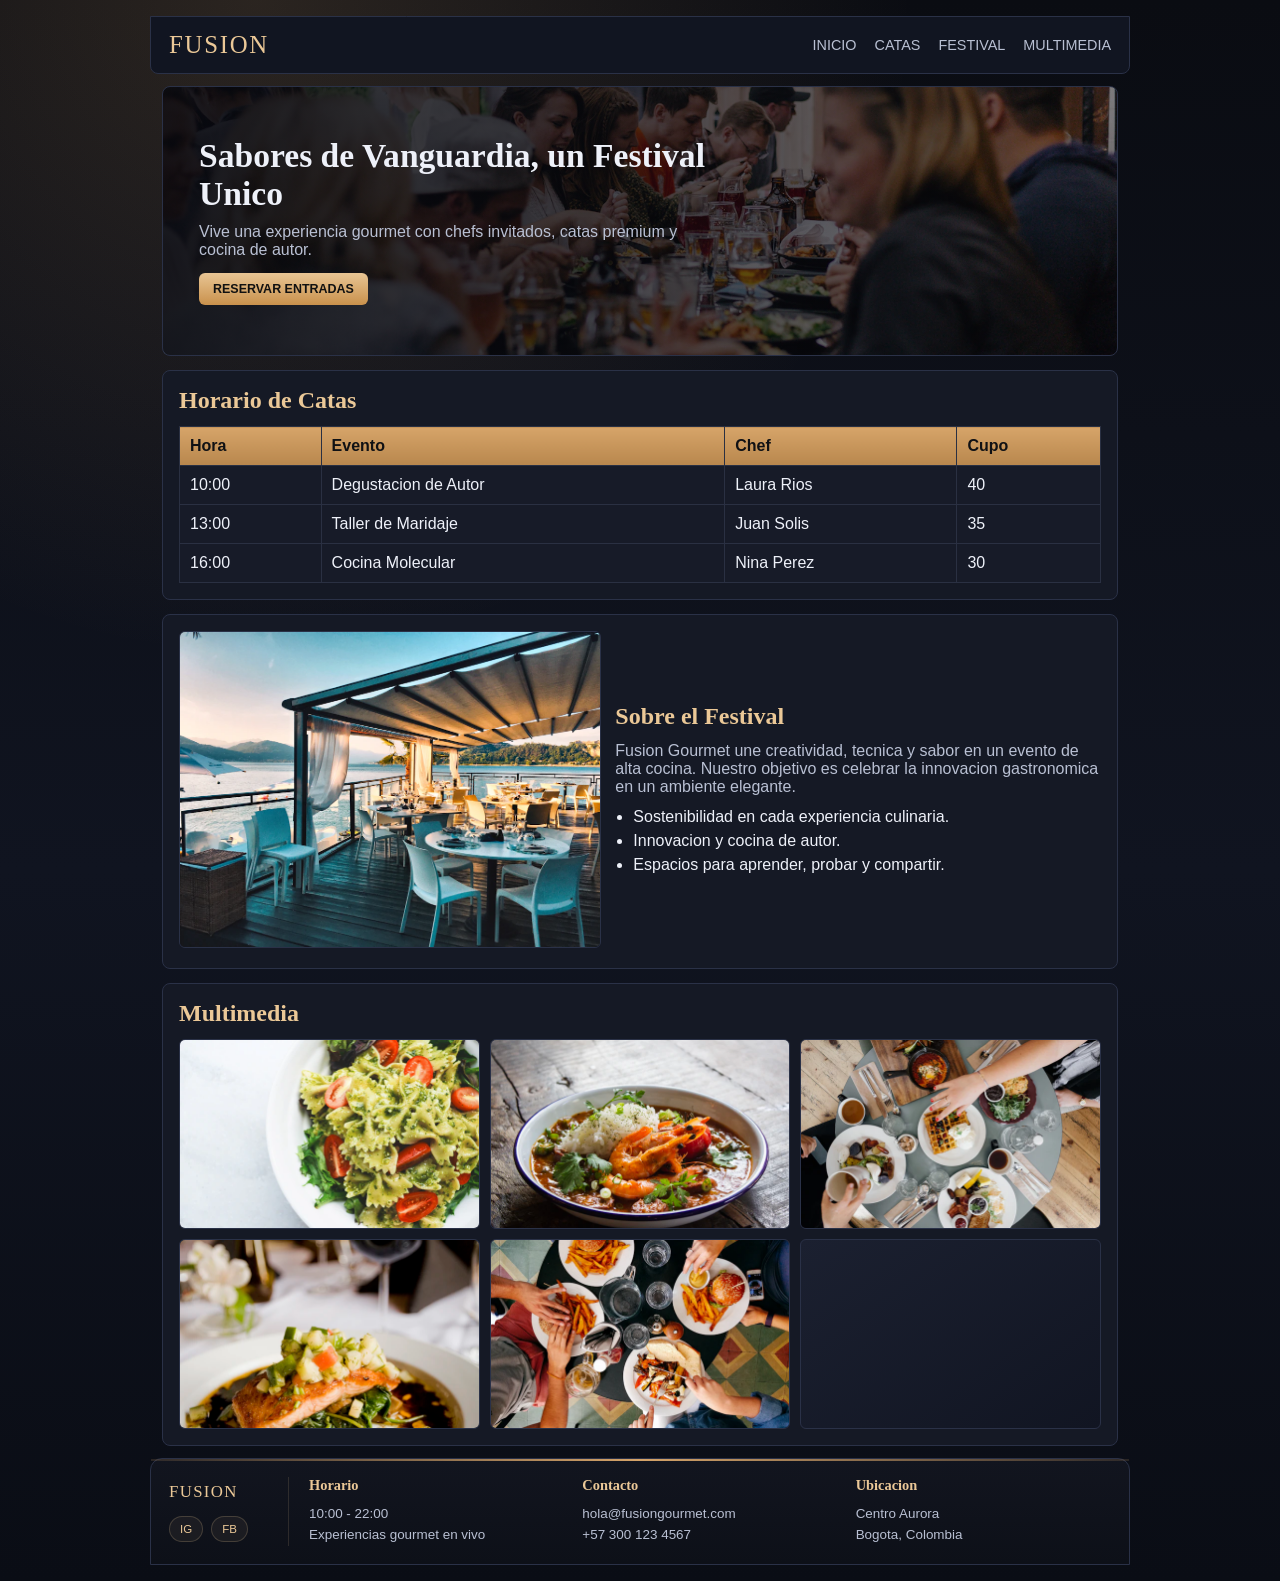
<file: index.html>
<!DOCTYPE html>
<html lang="es">
<head>
  <meta charset="UTF-8" />
  <meta name="viewport" content="width=device-width, initial-scale=1.0" />
  <meta name="referrer" content="strict-origin-when-cross-origin" />
  <title>Fusion Gourmet | Festival Gastronomico</title>
  <link rel="stylesheet" href="./src/css/style.css" />
</head>
<body class="festival-page">
  <header class="festival-header">
    <div class="logo">Fusion</div>
    <button id="menu-btn" class="menu-btn" aria-label="Abrir menu" aria-expanded="false">☰</button>
    <nav id="main-nav" class="festival-nav">
      <a href="#hero">Inicio</a>
      <a href="#horarios">Catas</a>
      <a href="#festival">Festival</a>
      <a href="#multimedia">Multimedia</a>
    </nav>
  </header>

  <main class="festival-main">
    <section id="hero" class="hero">
      <article class="hero-content">
        <h1>Sabores de Vanguardia, un Festival Unico</h1>
        <p>Vive una experiencia gourmet con chefs invitados, catas premium y cocina de autor.</p>
        <a class="hero-cta" href="#horarios">Reservar Entradas</a>
      </article>
    </section>

    <section id="horarios" class="panel section-events">
      <h2>Horario de Catas</h2>
      <table class="schedule-table">
        <thead>
          <tr>
            <th>Hora</th>
            <th>Evento</th>
            <th>Chef</th>
            <th>Cupo</th>
          </tr>
        </thead>
        <tbody>
          <tr><td>10:00</td><td>Degustacion de Autor</td><td>Laura Rios</td><td>40</td></tr>
          <tr><td>13:00</td><td>Taller de Maridaje</td><td>Juan Solis</td><td>35</td></tr>
          <tr><td>16:00</td><td>Cocina Molecular</td><td>Nina Perez</td><td>30</td></tr>
        </tbody>
      </table>
    </section>

    <section id="festival" class="panel about-section">
      <article class="about-image">
        <img src="./public/img/festival-chef.webp" alt="Chef preparando un plato gourmet" />
      </article>
      <article class="about-text">
        <h2>Sobre el Festival</h2>
        <p>Fusion Gourmet une creatividad, tecnica y sabor en un evento de alta cocina. Nuestro objetivo es celebrar la innovacion gastronomica en un ambiente elegante.</p>
        <ul>
          <li>Sostenibilidad en cada experiencia culinaria.</li>
          <li>Innovacion y cocina de autor.</li>
          <li>Espacios para aprender, probar y compartir.</li>
        </ul>
      </article>
    </section>

    <section id="multimedia" class="panel multimedia-section">
      <h2>Multimedia</h2>
      <div class="media-grid">
        <img src="./public/img/dish-1.webp" alt="Plato 1" />
        <img src="./public/img/dish-2.webp" alt="Plato 2" />
        <img src="./public/img/dish-3.webp" alt="Plato 3" />
        <img src="./public/img/dish-4.webp" alt="Plato 4" />
        <img src="./public/img/dish-5.webp" alt="Plato 5" />
        <iframe
          id="festival-video"
          class="media-embed"
          src="https://www.youtube.com/embed/qfyuvY8ydhk?rel=0&modestbranding=1"
          title="Video gourmet en YouTube"
          loading="lazy"
          allow="accelerometer; autoplay; clipboard-write; encrypted-media; gyroscope; picture-in-picture; web-share"
          referrerpolicy="strict-origin-when-cross-origin"
          allowfullscreen
        ></iframe>
      </div>
    </section>
  </main>

  <footer class="festival-footer">
    <div class="footer-bar"></div>
    <div class="footer-shell">
      <section class="footer-social">
        <p class="footer-sign">Fusion</p>
        <div class="footer-icons">
          <a href="#" aria-label="Instagram">IG</a>
          <a href="#" aria-label="Facebook">FB</a>
        </div>
      </section>

      <section class="footer-columns">
        <article class="footer-col">
          <h3>Horario</h3>
          <p>10:00 - 22:00</p>
          <p>Experiencias gourmet en vivo</p>
        </article>
        <article class="footer-col">
          <h3>Contacto</h3>
          <a href="mailto:hola@fusiongourmet.com">hola@fusiongourmet.com</a>
          <a href="tel:+573001234567">+57 300 123 4567</a>
        </article>
        <article class="footer-col">
          <h3>Ubicacion</h3>
          <p>Centro Aurora</p>
          <p>Bogota, Colombia</p>
        </article>
      </section>
    </div>
  </footer>
</body>
</html>
</file>
<file: src/css/style.css>
@import url("./base/variables.css");
@import url("./base/reset.css");
@import url("./layout/header.css");
@import url("./layout/grid.css");
@import url("./components/buttons.css");
@import url("./components/media.css");
@import url("./pages/home.css");
</file>
